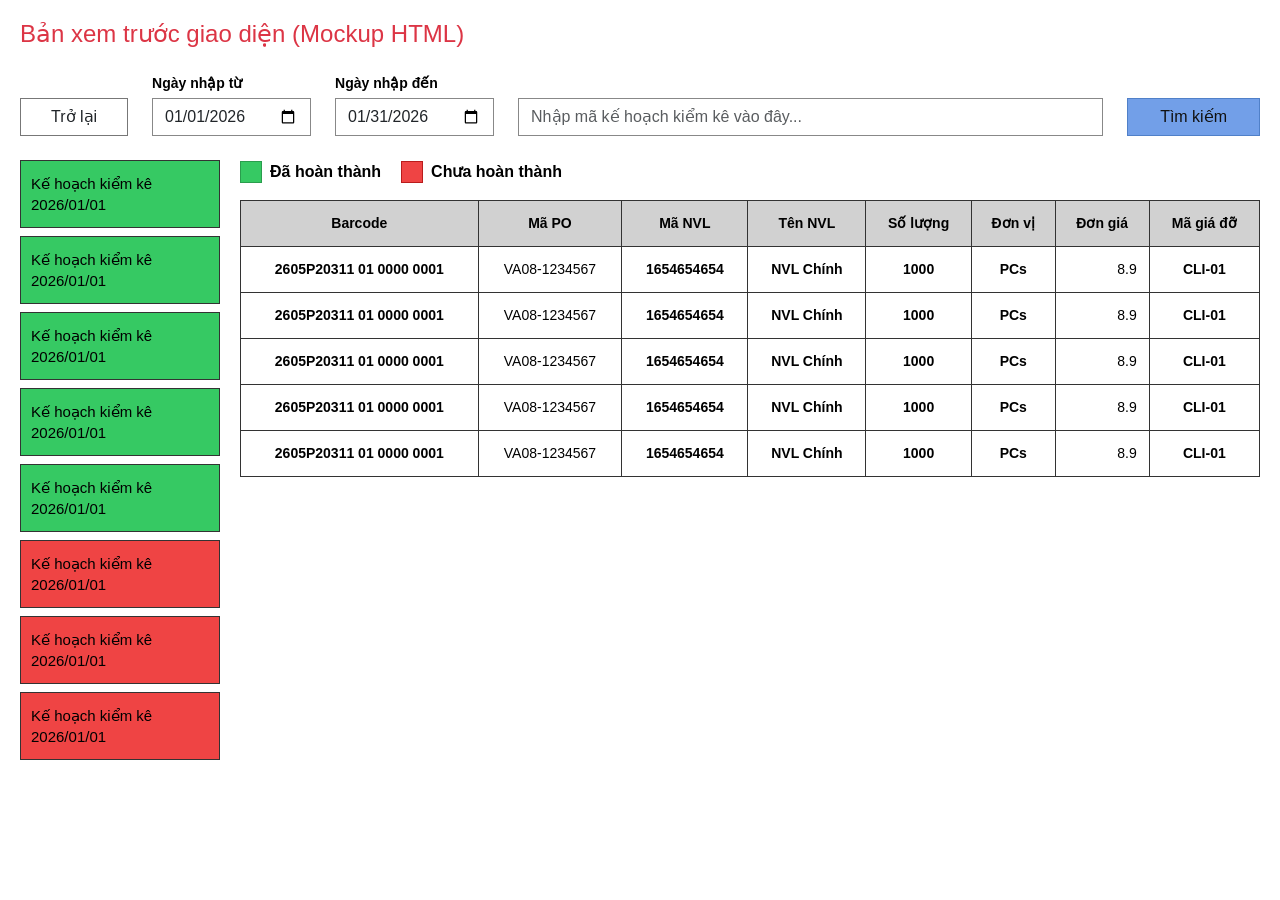
<file: ListInventoryByWarehouse/index.html>
<!DOCTYPE html>
<html lang="vi">
<head>
    <meta charset="UTF-8">
    <meta name="viewport" content="width=device-width, initial-scale=1.0">
    <title>Preview ListInventoryByWarehouse</title>
    <!-- Bootstrap CSS -->
    <link href="https://cdn.jsdelivr.net/npm/bootstrap@5.3.0/dist/css/bootstrap.min.css" rel="stylesheet">
    <style>
        body { font-family: Arial, sans-serif; font-size: 14px; background-color: #fff; color: #000; padding: 20px;}
        .form-label { font-size: 14px; margin-bottom: 0.3rem; font-weight: bold; }
        .form-control { border-radius: 0; border-color: #888; height: 38px; }
        .search-btn { background-color: #729fe8; border: 1px solid #5080c8; border-radius: 0; color: #111; font-weight: 500; padding: 0.375rem 2rem; height: 38px;}
        .back-btn { background-color: #fff; border: 1px solid #777; border-radius: 0; padding: 0 30px; height: 38px; font-weight: 500; }
        .table { border: 1px solid #333; margin-bottom: 0; }
        .table thead th { background-color: #d1d1d1; border: 1px solid #333; color: #000; font-weight: 600; padding: 12px; text-align: center; }
        .table tbody td { border: 1px solid #333; padding: 12px; text-align: center; vertical-align: middle;}
        
        .plan-item { padding: 12px 10px; color: #000; font-weight: 500; font-size: 15px; border: 1px solid #333; text-align: left; cursor: pointer; line-height: 1.4; margin-bottom: 8px;}
        .plan-item:hover { opacity: 0.9; }
        .bg-success-custom { background-color: #36c963; }
        .bg-danger-custom { background-color: #ef4444; }
    </style>
</head>
<body>
    <h4 class="mb-4 text-danger">Bản xem trước giao diện (Mockup HTML)</h4>
    
    <!-- Top Control Area -->
    <div class="row align-items-end mb-4">
        <div class="col-auto">
            <button class="btn back-btn">Trở lại</button>
        </div>
        <div class="col-auto">
            <label class="form-label mb-1">Ngày nhập từ</label>
            <input type="date" class="form-control" value="2026-01-01">
        </div>
        <div class="col-auto">
            <label class="form-label mb-1">Ngày nhập đến</label>
            <input type="date" class="form-control" value="2026-01-31">
        </div>
        <div class="col">
            <input type="text" class="form-control" placeholder="Nhập mã kế hoạch kiểm kê vào đây...">
        </div>
        <div class="col-auto">
            <button class="btn search-btn">Tìm kiếm</button>
        </div>
    </div>

    <!-- Main Layout -->
    <div class="d-flex" style="gap: 20px;">
        <!-- Left Column -->
        <div style="width: 200px; flex-shrink: 0;">
            <div class="plan-item bg-success-custom">Kế hoạch kiểm kê<br>2026/01/01</div>
            <div class="plan-item bg-success-custom">Kế hoạch kiểm kê<br>2026/01/01</div>
            <div class="plan-item bg-success-custom">Kế hoạch kiểm kê<br>2026/01/01</div>
            <div class="plan-item bg-success-custom">Kế hoạch kiểm kê<br>2026/01/01</div>
            <div class="plan-item bg-success-custom">Kế hoạch kiểm kê<br>2026/01/01</div>
            <div class="plan-item bg-danger-custom">Kế hoạch kiểm kê<br>2026/01/01</div>
            <div class="plan-item bg-danger-custom">Kế hoạch kiểm kê<br>2026/01/01</div>
            <div class="plan-item bg-danger-custom">Kế hoạch kiểm kê<br>2026/01/01</div>
        </div>

        <!-- Right Column -->
        <div style="flex-grow: 1; min-width: 0;">
            <!-- Status Legend -->
            <div class="d-flex align-items-center mb-3 fw-bold" style="font-size: 16px; gap: 20px;">
                <div class="d-flex align-items-center gap-2">
                    <span style="display: inline-block; width: 22px; height: 22px; background-color: #36c963; border: 1px solid #2a9d4d;"></span>
                    Đã hoàn thành
                </div>
                <div class="d-flex align-items-center gap-2">
                    <span style="display: inline-block; width: 22px; height: 22px; background-color: #ef4444; border: 1px solid #b91c1c;"></span>
                    Chưa hoàn thành
                </div>
            </div>

            <!-- Table -->
            <div class="table-responsive">
                <table class="table table-bordered">
                    <thead>
                        <tr>
                            <th>Barcode</th>
                            <th>Mã PO</th>
                            <th>Mã NVL</th>
                            <th>Tên NVL</th>
                            <th>Số lượng</th>
                            <th>Đơn vị</th>
                            <th>Đơn giá</th>
                            <th>Mã giá đỡ</th>
                        </tr>
                    </thead>
                    <tbody>
                        <tr>
                            <td class="fw-bold">2605P20311 01 0000 0001</td>
                            <td>VA08-1234567</td>
                            <td class="fw-bold">1654654654</td>
                            <td class="fw-bold">NVL Chính</td>
                            <td class="fw-bold">1000</td>
                            <td class="fw-bold">PCs</td>
                            <td class="text-end">8.9</td>
                            <td class="fw-bold">CLI-01</td>
                        </tr>
                        <tr>
                            <td class="fw-bold">2605P20311 01 0000 0001</td>
                            <td>VA08-1234567</td>
                            <td class="fw-bold">1654654654</td>
                            <td class="fw-bold">NVL Chính</td>
                            <td class="fw-bold">1000</td>
                            <td class="fw-bold">PCs</td>
                            <td class="text-end">8.9</td>
                            <td class="fw-bold">CLI-01</td>
                        </tr>
                        <tr>
                            <td class="fw-bold">2605P20311 01 0000 0001</td>
                            <td>VA08-1234567</td>
                            <td class="fw-bold">1654654654</td>
                            <td class="fw-bold">NVL Chính</td>
                            <td class="fw-bold">1000</td>
                            <td class="fw-bold">PCs</td>
                            <td class="text-end">8.9</td>
                            <td class="fw-bold">CLI-01</td>
                        </tr>
                        <tr>
                            <td class="fw-bold">2605P20311 01 0000 0001</td>
                            <td>VA08-1234567</td>
                            <td class="fw-bold">1654654654</td>
                            <td class="fw-bold">NVL Chính</td>
                            <td class="fw-bold">1000</td>
                            <td class="fw-bold">PCs</td>
                            <td class="text-end">8.9</td>
                            <td class="fw-bold">CLI-01</td>
                        </tr>
                        <tr>
                            <td class="fw-bold">2605P20311 01 0000 0001</td>
                            <td>VA08-1234567</td>
                            <td class="fw-bold">1654654654</td>
                            <td class="fw-bold">NVL Chính</td>
                            <td class="fw-bold">1000</td>
                            <td class="fw-bold">PCs</td>
                            <td class="text-end">8.9</td>
                            <td class="fw-bold">CLI-01</td>
                        </tr>
                    </tbody>
                </table>
            </div>
        </div>
    </div>
</body>
</html>
</file>
